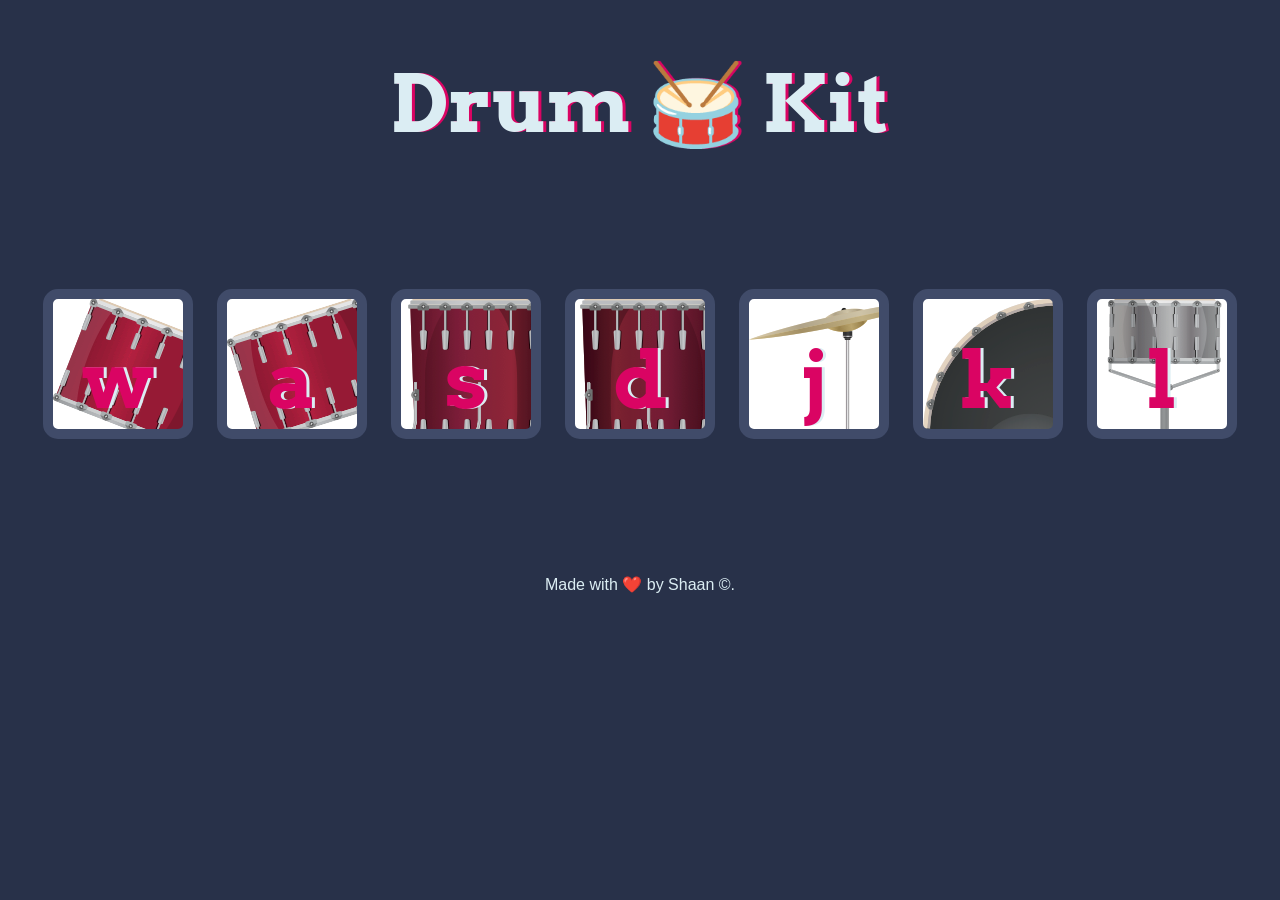
<file: Drum Kit/index.html>
<!DOCTYPE html>
<html lang="en" dir="ltr">

<head>
  <meta charset="utf-8">
  <title>Drum Kit</title>
  <link rel="stylesheet" href="styles.css">
  <link href="https://fonts.googleapis.com/css?family=Arvo" rel="stylesheet">
</head>

<body>

  <h1 id="title">Drum 🥁 Kit</h1>
  <div class="set">
    <button class="w drum">w</button>
    <button class="a drum">a</button>
    <button class="s drum">s</button>
    <button class="d drum">d</button>
    <button class="j drum">j</button>
    <button class="k drum">k</button>
    <button class="l drum">l</button>
  </div>


  <footer>
    Made with ❤️ by Shaan &copy;.
  </footer>

  <script src="index.js"></script>
</body>

</html>
</file>
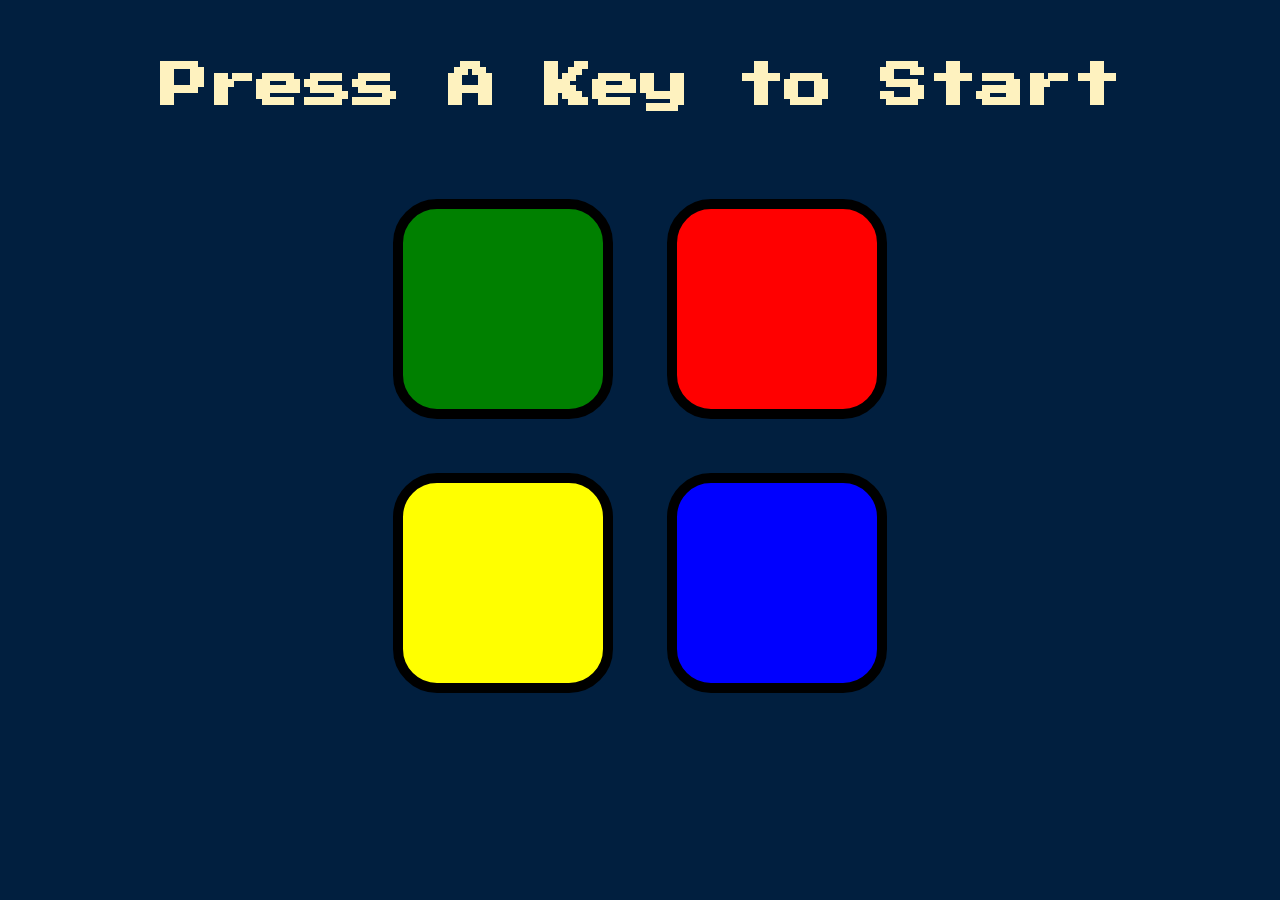
<file: SimonGame/index.html>
<!DOCTYPE html>
<html lang="en" dir="ltr">

<head>
  <meta charset="utf-8">
  <meta name="viewport" content="width=device-width, initial-scale=1.0">
  <title>Simon</title>
  <link rel="stylesheet" href="styles.css">
  <link href="https://fonts.googleapis.com/css?family=Press+Start+2P" rel="stylesheet">
</head>

<body>
  <h1 id="level-title">Press A Key to Start</h1>
  <div class="container">
    <div class="row">

      <div type="button" id="green" class="btn green">

      </div>

      <div type="button" id="red" class="btn red">

      </div>
    </div>

    <div class="row">

      <div type="button" id="yellow" class="btn yellow">

      </div>
      <div type="button" id="blue" class="btn blue">

      </div>

    </div>

    <div class="press-to-start">
      Press to start
    </div>

  </div>

  <script src="https://ajax.googleapis.com/ajax/libs/jquery/3.3.1/jquery.min.js"></script>
  <script src="game.js" charset="utf-8"></script>

</body>

</html>
</file>
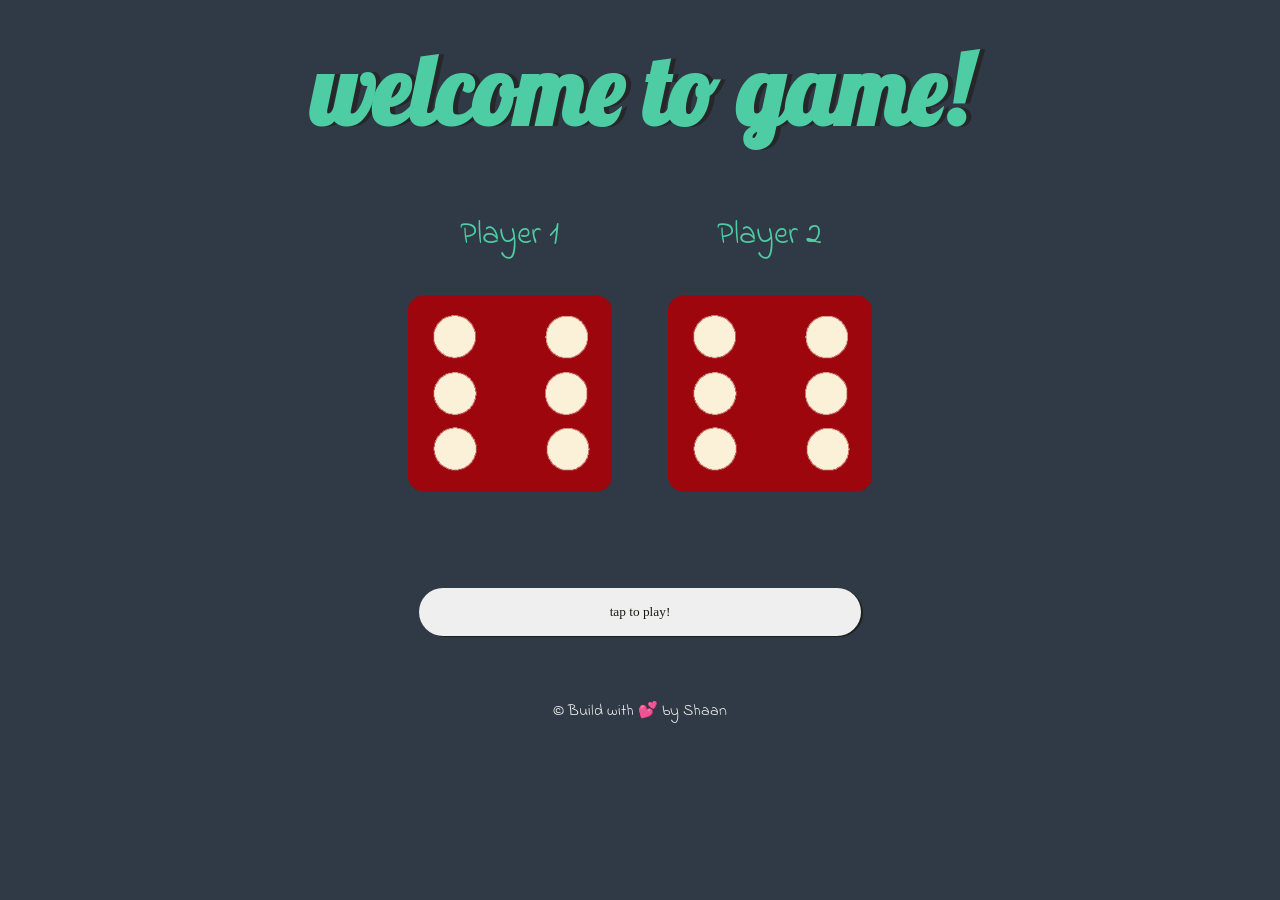
<file: DiceeChallenge/dicee.html>
<!DOCTYPE html>
<html lang="en" dir="ltr">
  <head>
    <meta charset="utf-8" />
    <title>Dicee</title>
    <link rel="stylesheet" href="styles.css" />
    <link
      href="https://fonts.googleapis.com/css?family=Indie+Flower|Lobster"
      rel="stylesheet"
    />
  </head>
  <body>
    <div class="container">
      <h1>welcome to game!</h1>

      <div class="dice">
        <p>Player 1</p>
        <img class="img1" src="./images/dice6.png" />
      </div>

      <div class="dice">
        <p>Player 2</p>
        <img class="img2" src="images/dice6.png" />
      </div>

      <div class="btn"><button>tap to play!</button></div>
    </div>

    <footer> &copy; Build with 💕 by Shaan </footer>
    <script src="index.js"></script>
  </body>
</html>
</file>
<file: Drum Kit/styles.css>
body {
  text-align: center;
  background-color: #283149;
}

h1 {
  font-size: 5rem;
  color: #DBEDF3;
  font-family: "Arvo", cursive;
  text-shadow: 3px 0 #DA0463;

}

footer {
  color: #DBEDF3;
  font-family: sans-serif;
}

.w {
background-image: url(images/tom1.png);
}

.a {
  background-image: url(images/tom2.png);
  
}

.s {
  background-image: url(images/tom3.png);
  
}

.d {
  background-image: url(images/tom4.png);
  
}

.j {
  
  background-image: url(images/crash.png);
}

.k {
  background-image: url(images/kick.png);
  
}

.l {
  background-image: url(images/snare.png);

}

.set {
  margin: 10% auto;
}

.game-over {
  background-color: red;
  opacity: 0.8;
}

.pressed {
  box-shadow: 0 3px 4px 0 #DBEDF3;
  opacity: 0.5;
}

.red {
  color: red;
}

.drum {
  outline: none;
  border: 10px solid #404B69;
  font-size: 5rem;
  font-family: 'Arvo', cursive;
  line-height: 2;
  font-weight: 900;
  color: #DA0463;
  text-shadow: 3px 0 #DBEDF3;
  border-radius: 15px;
  display: inline-block;
  width: 150px;
  height: 150px;
  text-align: center;
  margin: 10px;
  background-color: white;
}
</file>
<file: SimonGame/styles.css>
body {
  text-align: center;
  background-color: #011F3F;
}

#level-title {
  font-family: 'Press Start 2P', cursive;
  font-size: 3rem;
  margin:  5%;
  color: #FEF2BF;
}

.container {
  display: block;
  width: 50%;
  margin: auto;

}

.btn {
  margin: 25px;
  display: inline-block;
  height: 200px;
  width: 200px;
  border: 10px solid black;
  border-radius: 20%;
}

.game-over {
  background-color: red;
  opacity: 0.8;
}

.red {
  background-color: red;
}

.green {
  background-color: green;
}

.blue {
  background-color: blue;
}

.yellow {
  background-color: yellow;
}
.press-to-start {
  font-family: 'Press Start 2P', cursive;
  font-size: 1.5rem;
  color: #FEF2BF;
  margin-top: 20px;
  visibility: hidden;
}

.pressed {
  box-shadow: 0 0 20px white;
  background-color: grey;
}
@media (max-width: 1200px) {
  .container {
    width: 100%;
    padding: 0 12px;
    box-sizing: border-box;
  }

  .row {
    display: flex;
    justify-content: center;
  }

  .btn {
    width: clamp(110px, 38vw, 150px);
    height: clamp(110px, 38vw, 150px);
    margin: 10px;
    border-width: 8px;
  }

  #level-title {
    font-size: 2rem;
    margin: 10%;

  }
  .press-to-start {
    font-size: 1rem;
    margin-top: 20px;
    line-height: 2rem;
    border: 2px solid #FEF2BF;
    border-radius: 10px;
    text-align: center;
    visibility:visible;
  }

}
</file>
<file: DiceeChallenge/styles.css>
.container {
  width: 70%;
  margin: auto;
  text-align: center;
}

.dice {
  text-align: center;
  display: inline-block;

}

body {
  background-color: #303946;
}

h1 {
  margin: 30px;
  font-family: 'Lobster', cursive;
  text-shadow: 5px 0 #262728;
  font-size: 6rem;
  color: #4ECCA3;
}

p {
  font-size: 2rem;
  color: #4ECCA3;
  font-family: 'Indie Flower', cursive;
}

img {
  width: 80%;
}

button{
  margin-top: 10%;
  color: rgb(26, 26, 17);
  font-family:fantasy;
  border: none;
  height: 3rem;
  width: 50%;
  border-radius: 30px;
  box-shadow: 2px 1px #1e201d;
  
}

.pressed {
  box-shadow: 0 3px 4px 0 #DBEDF3;
  opacity: 0.5;
}

footer {
  margin-top: 5%;
  color: #EEEEEE;
  text-align: center;
  font-family: 'Indie Flower', cursive;

}
</file>
